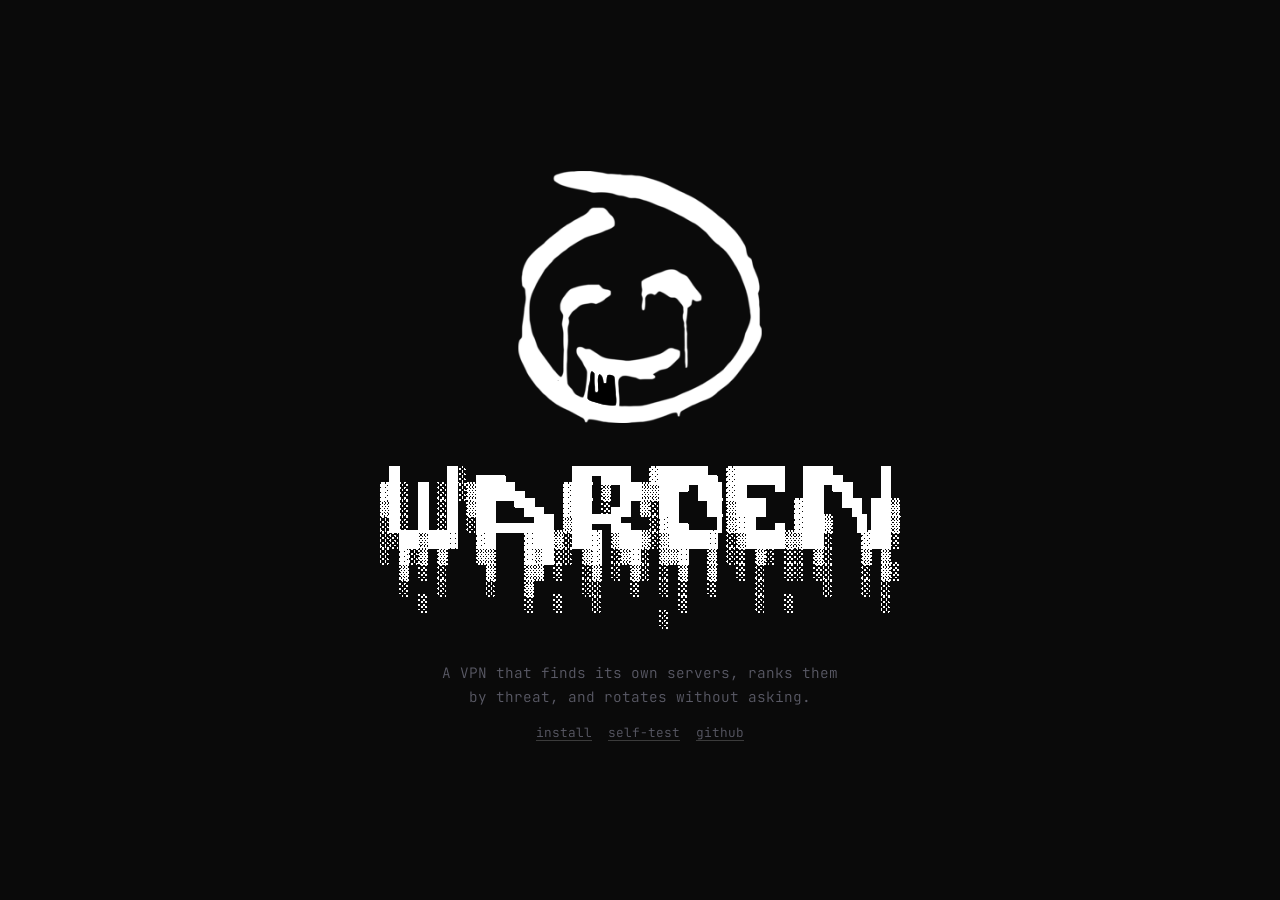
<file: docs/index.html>
<!DOCTYPE html>
<html lang="en">
<head>
<meta charset="UTF-8">
<meta name="viewport" content="width=device-width, initial-scale=1.0">
<title>Warden</title>
<link rel="preconnect" href="https://fonts.googleapis.com">
<link rel="preconnect" href="https://fonts.gstatic.com" crossorigin>
<link href="https://fonts.googleapis.com/css2?family=JetBrains+Mono:wght@300;400;500&display=swap" rel="stylesheet">
<style>
:root {
  --bg: #0a0a0a;
  --fg: #f0ede8;
  --dim: #5a5a66;
  --line: rgba(255,255,255,0.05);
  --accent: #c8ff00;
}
* { margin: 0; padding: 0; box-sizing: border-box; }
html { height: 100%; }
body {
  font-family: 'JetBrains Mono', ui-monospace, monospace;
  font-weight: 300;
  background: var(--bg);
  color: var(--fg);
  line-height: 1.7;
  -webkit-font-smoothing: antialiased;
  min-height: 100%;
  overflow-x: hidden;
  -webkit-user-select: none; user-select: none;
}
a { color: var(--fg); text-decoration: underline; text-underline-offset: 0.2em; text-decoration-color: rgba(255,255,255,0.2); }
a:hover { text-decoration-color: var(--fg); }

.wrap h1, .lead, .links, .panel h2, .panel p, .cap h3, .cap p, .platform-labels, .nav {
  -webkit-user-select: none; user-select: none;
}
.install-box .cmd, .term .body {
  -webkit-user-select: text; user-select: text;
}

* { -webkit-user-select: none; user-select: none; }
.install-box .cmd, .term .body, .install-box .cmd *, .term .body * { -webkit-user-select: text; user-select: text; }
::selection { background: transparent; color: inherit; }

.slider {
  -webkit-appearance: none; appearance: none;
  width: 100%; height: 4px;
  background: rgba(255,255,255,0.1); border-radius: 2px;
  margin: 16px 0 8px; outline: none; cursor: pointer;
}
.slider::-webkit-slider-thumb {
  -webkit-appearance: none; appearance: none;
  width: 40px; height: 14px;
  background: var(--fg); border-radius: 7px;
  cursor: grab;
}
.slider::-webkit-slider-thumb:active { cursor: grabbing; }
.slider::-moz-range-thumb {
  width: 40px; height: 14px; border: none;
  background: var(--fg); border-radius: 7px;
  cursor: grab;
}
a { color: var(--fg); text-decoration: underline; text-underline-offset: 0.2em; text-decoration-color: rgba(255,255,255,0.2); }
a:hover { text-decoration-color: var(--fg); }

.nav { position: fixed; top: 20px; right: 28px; z-index: 100; font-size: 0.72rem; }
.nav a { color: var(--fg); text-decoration: none; }

.back-btn {
  position: fixed; top: 20px; left: 28px; z-index: 100;
  background: transparent; border: 1px solid var(--line); border-radius: 4px;
  padding: 6px 12px; font-size: 0.72rem; color: var(--fg); cursor: pointer;
  transition: all 0.2s; font-family: inherit;
  opacity: 0; pointer-events: none; transform: translateX(-8px);
}
.back-btn:hover { border-color: rgba(255,255,255,0.2); }
.back-btn.show { opacity: 1; pointer-events: auto; transform: translateX(0); }

.wrap {
  width: 100vw; min-height: 100vh;
  display: flex; flex-direction: column; justify-content: center; align-items: center;
  position: relative; padding: 80px 24px; z-index: 1;
  transition: transform 0.5s cubic-bezier(0.4, 0, 0.2, 1);
}
.wrap.hidden { pointer-events: none; }
.links { position: relative; z-index: 10; }
.links a { pointer-events: auto; cursor: pointer; }

.logo {
  width: clamp(140px, 25vw, 280px); height: clamp(140px, 25vw, 280px);
  margin-bottom: 1rem; z-index: 2;
  transition: all 0.5s cubic-bezier(0.4, 0, 0.2, 1);
}
.logo img {
  width: 100%; height: 100%; object-fit: contain;
  filter: grayscale(1) invert(1) brightness(1.8);
  -webkit-user-drag: none; user-drag: none;
  -webkit-user-select: none; user-select: none;
  pointer-events: none;
}
.logo.avatar { width: 72px; height: 72px; border-radius: 50%; margin-bottom: 1.5rem; }
.logo.avatar img { border-radius: 50%; }
.logo.blur { filter: blur(8px) opacity(0.25); transform: scale(1.2); z-index: 1; pointer-events: none; }

h1 { font-size: clamp(2rem, 4vw, 3.5rem); font-weight: 400; letter-spacing: -0.05em; line-height: 1; margin-bottom: 0.5rem; transition: all 0.4s; }
h1.up { transform: translateY(-12vh) scale(0.6); opacity: 0.2; }
.lead { color: var(--dim); font-size: 0.9rem; max-width: 420px; text-align: center; margin-bottom: 12px; transition: opacity 0.3s; }
.links { display: flex; gap: 16px; font-size: 0.8rem; transition: opacity 0.3s; flex-wrap: wrap; justify-content: center; }
.links a { color: var(--dim); }
.links a:hover { color: var(--fg); }
.hide-text .lead, .hide-text .links { opacity: 0; pointer-events: none; }

.panel {
  position: fixed; top: 50%; transform: translateY(-50%);
  width: min(380px, 32vw); max-height: 80vh; overflow-y: auto;
  opacity: 0; visibility: hidden; transition: opacity 0.4s, transform 0.4s; z-index: 10;
  background: rgba(10,10,10,0.85); backdrop-filter: blur(4px); border-radius: 6px; padding: 24px;
}
.panel.left { left: 4vw; }
.panel.right { right: 4vw; transform: translateY(-50%) translateX(20px); }
.panel.center { left: 50%; transform: translate(-50%, -50%) translateY(20px); width: min(520px, 50vw); }
.panel.visible { opacity: 1; visibility: visible; transform: translateY(-50%) translateX(0); }
.panel.center.visible { transform: translate(-50%, -50%) translateY(0); }

.panel h2 { font-size: 1.4rem; font-weight: 400; letter-spacing: -0.02em; margin-bottom: 16px; }
.panel h2 em { font-style: italic; color: var(--dim); }
.panel p { font-size: 0.85rem; color: var(--dim); margin-bottom: 12px; }

.cap h3 { font-size: 0.72rem; font-weight: 400; text-transform: uppercase; letter-spacing: 0.06em; margin-bottom: 2px; color: var(--fg); }
.cap div { margin-bottom: 14px; }

.term { border: 1px solid var(--line); border-radius: 3px; overflow: hidden; }
.term .bar { display: flex; gap: 4px; padding: 7px 10px; border-bottom: 1px solid var(--line); }
.term .bar i { width: 6px; height: 6px; border-radius: 50%; background: rgba(255,255,255,0.1); }
.term .body { padding: 12px 14px; font-size: 0.72rem; line-height: 1.85; }
.term .body span { display: block; color: var(--dim); }
.term .body .p::before { content: '$ '; color: var(--fg); }
.term .body .ok { color: var(--fg); }

.install-box {
  background: rgba(255,255,255,0.02); border: 1px solid var(--line); border-radius: 4px;
  padding: 14px 18px; font-size: 0.8rem; position: relative; user-select: all;
  overflow: hidden; max-width: 100%; box-sizing: border-box;
}
.install-box .cmd {
  color: var(--fg); font-size: 0.72rem; line-height: 1.5;
  word-break: break-all; overflow-wrap: break-word;
  padding-right: 50px; margin-bottom: 8px;
  -webkit-user-select: text; user-select: text;
}
.install-box .label { font-size: 0.65rem; color: var(--dim); text-transform: uppercase; letter-spacing: 0.05em; margin-bottom: 6px; }

.install-actions { display: flex; gap: 8px; margin-top: 12px; align-items: center; }
.install-actions .or { font-size: 0.7rem; color: var(--dim); }

.platform-labels { display: flex; justify-content: space-between; font-size: 0.65rem; color: var(--dim); margin-bottom: 12px; position: relative; }
.platform-labels span { cursor: pointer; transition: color 0.2s; width: 25%; text-align: center; }
.platform-labels span:hover { color: var(--fg); }
.platform-labels span.active { color: var(--fg); }

.copy-btn {
  padding: 8px 16px; font-size: 0.75rem;
  background: transparent; border: 1px solid var(--line);
  color: var(--fg); border-radius: 4px; cursor: pointer;
  transition: all 0.2s; font-family: inherit;
}
.copy-btn:hover { border-color: rgba(255,255,255,0.2); background: rgba(255,255,255,0.03); }
.copy-btn.copied { background: var(--fg); color: var(--bg); border-color: var(--fg); }

.download-btn {
  display: inline-block; padding: 8px 16px; font-size: 0.75rem;
  background: var(--fg); color: var(--bg); border: 1px solid var(--fg);
  border-radius: 4px; text-decoration: none; transition: all 0.2s; font-family: inherit;
  flex: 1; text-align: center;
}
.download-btn:hover { opacity: 0.85; }

.gh-name { font-size: 1rem; font-weight: 400; margin-bottom: 4px; }
.gh-bio { font-size: 0.8rem; color: var(--dim); margin-bottom: 16px; }
.gh-link { display: inline-block; padding: 8px 16px; border: 1px solid var(--line); border-radius: 4px; font-size: 0.78rem; color: var(--fg); text-decoration: none; transition: all 0.2s; }
.gh-link:hover { border-color: rgba(255,255,255,0.2); background: rgba(255,255,255,0.03); }

@media (max-width: 768px) {
  .panel { width: 80vw; left: 10vw !important; right: auto !important; transform: translateY(-50%) !important; }
  .panel.center { left: 50% !important; transform: translate(-50%, -50%) !important; }
  .wrap { padding: 60px 16px; }
  .links { gap: 10px; font-size: 0.75rem; }
  .install-actions { flex-direction: column; align: stretch; }
  .install-actions .or { text-align: center; }
}
</style>
</head>
<body>

<button class="back-btn" id="backBtn" onclick="show('hero')">&larr; back</button>

<!-- Center hero -->
<div class="wrap" id="hero">
<div class="logo" id="logo">
<img src="assets/logo-bw.png" alt="Warden">
</div>
<img src="assets/ascii-art.png" alt="WARDEN" style="max-width: 100%; height: auto; display: block; margin: 0 auto 1rem auto;">
<p class="lead">A VPN that finds its own servers, ranks them by threat, and rotates without asking.</p>
<p class="links">
<a href="#" onclick="show('install'); return false;">install</a>
<a href="#" onclick="show('term'); return false;">self-test</a>
<a href="#" onclick="show('gh'); return false;">github</a>
</p>
</div>

<!-- Panel: Install (center) -->
<div class="panel center" id="panel-install">
<h2>Install<em>.</em></h2>
<p>Pick a platform:</p>
<div class="install-box" id="installBox">
<div class="label">platform</div>
<div class="cmd" id="installCmd">curl -fsSL https://github.com/Fakeonomics/Warden/releases/latest/download/warden-x86_64-linux.AppImage -o warden.AppImage && chmod +x warden.AppImage</div>
<input type="range" min="0" max="3" value="0" class="slider" id="installSlider">
<div class="platform-labels">
<span onclick="setPlatform(0)">AppImage</span>
<span onclick="setPlatform(1)">deb</span>
<span onclick="setPlatform(2)">dmg</span>
<span onclick="setPlatform(3)">exe</span>
</div>
<div class="install-actions">
<button class="copy-btn" onclick="copyInstall()">copy</button>
<span class="or">or</span>
<a class="download-btn" id="downloadBtn" href="https://github.com/Fakeonomics/Warden/releases/latest/download/warden-x86_64-linux.AppImage" download>download AppImage</a>
</div>
</div>
</div>

<!-- Panel: Terminal (right) -->
<div class="panel right" id="panel-term">
<h2>Self-test<em>.</em></h2>
<p>One command checks every layer: tunnel handshake, AI reasoning, OPSEC, discovery.</p>
<div class="term">
<div class="bar"><i></i><i></i><i></i></div>
<div class="body">
<span class="p">warden self-test</span>
<span>ternary=true opsec_persist=true tunnel_proof=Some((32, 32, 32, 32))</span>
<span class="ok">SERVICE OK</span>
</div>
</div>
</div>

<!-- Panel: GitHub (right) -->
<div class="panel center" id="panel-gh">
<div class="logo avatar" id="gh-avatar">
<img src="assets/logo-bw.png" alt="avatar">
</div>
<div class="gh-name">Fakeonomics</div>
<div class="gh-bio">Building Warden &mdash; autonomous VPN client in pure Rust. Multi-protocol, self-healing, zero-trust.</div>
<a href="https://github.com/Fakeonomics" class="gh-link" target="_blank">github.com/Fakeonomics &rarr;</a>
</div>

<script>
var installData = [
  { cmd: 'curl -fsSL https://github.com/Fakeonomics/Warden/releases/latest/download/warden-x86_64-linux.AppImage -o warden.AppImage && chmod +x warden.AppImage', url: 'https://github.com/Fakeonomics/Warden/releases/latest/download/warden-x86_64-linux.AppImage' },
  { cmd: 'curl -fsSL https://github.com/Fakeonomics/Warden/releases/latest/download/warden-x86_64-linux.deb -o warden.deb && sudo dpkg -i warden.deb', url: 'https://github.com/Fakeonomics/Warden/releases/latest/download/warden-x86_64-linux.deb' },
  { cmd: 'curl -fsSL https://github.com/Fakeonomics/Warden/releases/latest/download/warden-x86_64-macos.dmg -o warden.dmg && open warden.dmg', url: 'https://github.com/Fakeonomics/Warden/releases/latest/download/warden-x86_64-macos.dmg' },
  { cmd: 'curl -fsSL https://github.com/Fakeonomics/Warden/releases/latest/download/warden-x86_64-windows.exe -o warden.exe && ./warden.exe', url: 'https://github.com/Fakeonomics/Warden/releases/latest/download/warden-x86_64-windows.exe' }
];

function copyInstall() {
  var cmd = document.getElementById('installCmd').textContent;
  var btn = document.querySelector('#panel-install .copy-btn');
  navigator.clipboard.writeText(cmd).then(function() {
    btn.classList.add('copied');
    btn.textContent = 'copied!';
    setTimeout(function() { btn.classList.remove('copied'); btn.textContent = 'copy'; }, 1500);
  });
}

// Range slider
var currentIdx = 0;

function setPlatform(idx) {
  currentIdx = idx;
  document.getElementById('installSlider').value = idx;
  document.getElementById('installCmd').textContent = installData[idx].cmd;
  var dl = document.getElementById('downloadBtn');
  dl.href = installData[idx].url;
  dl.textContent = 'download ' + ['AppImage','deb','dmg','exe'][idx];
  var labels = document.querySelectorAll('.platform-labels span');
  labels.forEach(function(l, i) { l.classList.toggle('active', i === idx); });
}

document.getElementById('installSlider').addEventListener('input', function() {
  setPlatform(parseInt(this.value));
});

function show(id) {
  var panels = document.querySelectorAll('.panel');
  var wrap = document.getElementById('hero');
  var backBtn = document.getElementById('backBtn');
  panels.forEach(function(p) { p.classList.remove('visible'); });
  wrap.classList.remove('hide-text', 'hidden');
  if (backBtn) backBtn.classList.remove('show');
  var target = document.getElementById('panel-' + id);
  if (target) {
    target.classList.add('visible');
    wrap.classList.add('hidden');
    if (backBtn) backBtn.classList.add('show');
  }
}
</script>

</body>
</html>
</file>
